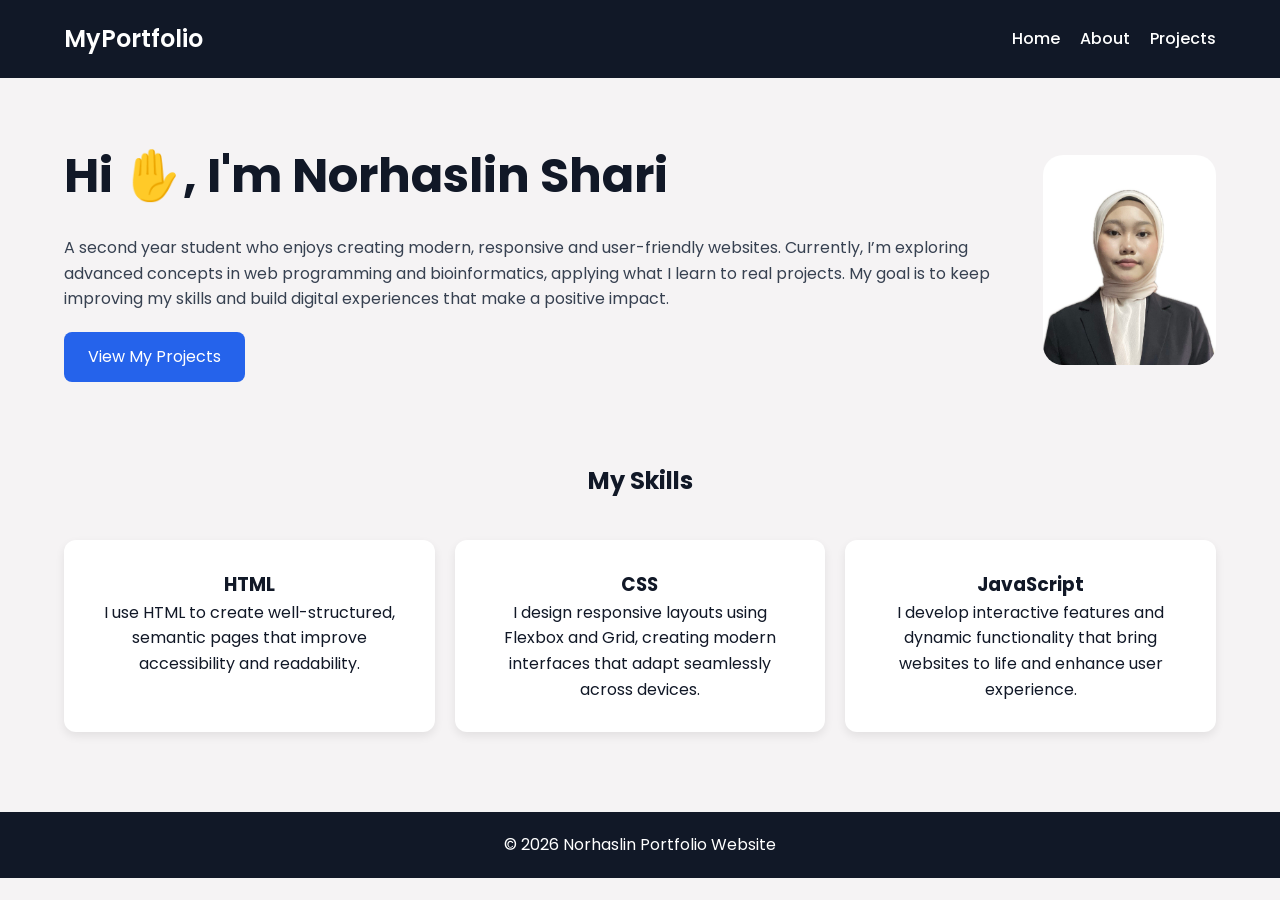
<file: index.html>
<!DOCTYPE html>
<html lang="en">
<head>
    <meta charset="UTF-8">
    <meta name="viewport" content="width=device-width, initial-scale=1.0">
    <meta name="description" content="Personal portfolio website">
    <title>My Portfolio</title>

    <link rel="stylesheet" href="style.css">

    <link rel="preconnect" href="https://fonts.googleapis.com">
    <link rel="preconnect" href="https://fonts.gstatic.com" crossorigin>
    <link href="https://fonts.googleapis.com/css2?family=Poppins:wght@300;400;600;700&display=swap" rel="stylesheet">
</head>
<body>

<header>
    <nav class="navbar">
        <h1 class="logo">MyPortfolio</h1>

        <ul class="nav-links">
            <li><a href="index.html">Home</a></li>
            <li><a href="about.html">About</a></li>
            <li><a href="projects.html">Projects</a></li>
        </ul>
    </nav>
</header>
<main>

<section class="hero">
    <div class="hero-text">
        <h2>Hi &#9995;, 
		I'm Norhaslin Shari</h2>
        <p>
           A second year student who enjoys creating modern, responsive and user-friendly websites.   
    Currently, I’m exploring advanced concepts in web programming and bioinformatics, applying what I learn to real projects.  
    My goal is to keep improving my skills and build digital experiences that make a positive impact.  
        </p>

        <a href="projects.html" class="btn">View My Projects</a>
    </div>

    <div class="hero-image">
        <img src="myphoto.jpg" alt="Profile picture">
    </div>
</section>

<section class="skills">
    <h2>My Skills</h2>

    <div class="skills-grid">
        <div class="card">
            <h3>HTML</h3>
            <p>I use HTML to create well-structured, semantic pages that improve accessibility and readability.</p>
        </div>

        <div class="card">

  <h3>CSS</h3>
            <p>I design responsive layouts using Flexbox and Grid, creating modern interfaces that adapt seamlessly across devices.</p>
        </div>

        <div class="card">
            <h3>JavaScript</h3>
            <p> I develop interactive features and dynamic functionality that bring websites to life and enhance user experience.</p>
        </div>
    </div>
</section>

</main>

<footer>
    <p>© 2026 Norhaslin Portfolio Website</p>
</footer>

<script src="script.js"></script>
</body>
</html>
</file>
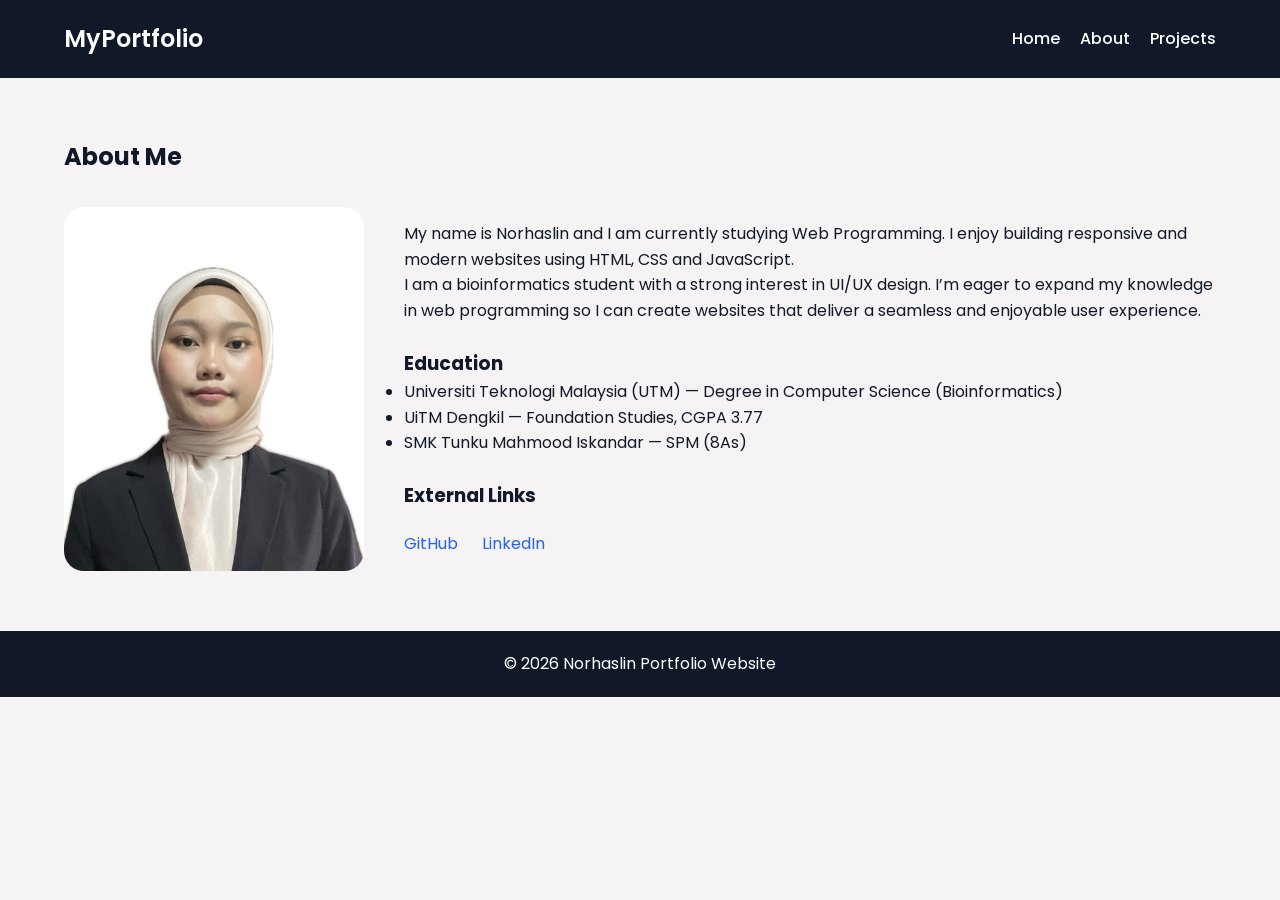
<file: about.html>
<!DOCTYPE html>
<html lang="en">
<head>
    <meta charset="UTF-8">
    <meta name="viewport" content="width=device-width, initial-scale=1.0">
    <meta name="description" content="About me page">
    <title>About Me</title>

    <link rel="stylesheet" href="style.css">

    <link rel="preconnect" href="https://fonts.googleapis.com">
    <link rel="preconnect" href="https://fonts.gstatic.com" crossorigin>
    <link href="https://fonts.googleapis.com/css2?family=Poppins:wght@300;400;600;700&display=swap" rel="stylesheet">
</head>
<body>

<header>
    <nav class="navbar">
        <h1 class="logo">MyPortfolio</h1>

        <ul class="nav-links">
            <li><a href="index.html">Home</a></li>
            <li><a href="about.html">About</a></li>
            <li><a href="projects.html">Projects</a></li>
        </ul>
    </nav>
</header>

<main>

<section class="about-section">
    <h2>About Me</h2>

    <div class="about-container">

        <img src="myphoto.jpg" alt="My photo" class="about-image">

        <div>
            <p>
                My name is Norhaslin and I am currently studying Web Programming.
                I enjoy building responsive and modern websites using HTML,
                CSS and JavaScript.
            </p>

            <p>
               I am a bioinformatics student with a strong interest in UI/UX design. I’m eager to expand my knowledge in web programming 
			   so I can create websites that deliver a seamless and enjoyable user experience.
            </p>
			
			<br>
            <h3>Education</h3>
            <ul>
				<li>Universiti Teknologi Malaysia (UTM) — Degree in Computer Science (Bioinformatics)</li>
				<li>UiTM Dengkil — Foundation Studies, CGPA 3.77</li>
				<li>SMK Tunku Mahmood Iskandar — SPM (8As)</li>
            </ul>
			<br>
    <h3>External Links</h3>
            <div class="social-links">
                <a href="https://github.com/NorhaslinShari" target="_blank">GitHub</a>
                <a href="https://www.linkedin.com/in/norhaslin-shari-28a47a234?utm_source=share_via&utm_content=profile&utm_medium=member_ios" target="_blank">LinkedIn</a>
            </div>
        </div>

    </div>
</section>

</main>

<footer>
    <p>© 2026 Norhaslin Portfolio Website</p>
</footer>

<script src="script.js"></script>
</body>
</html>
</file>
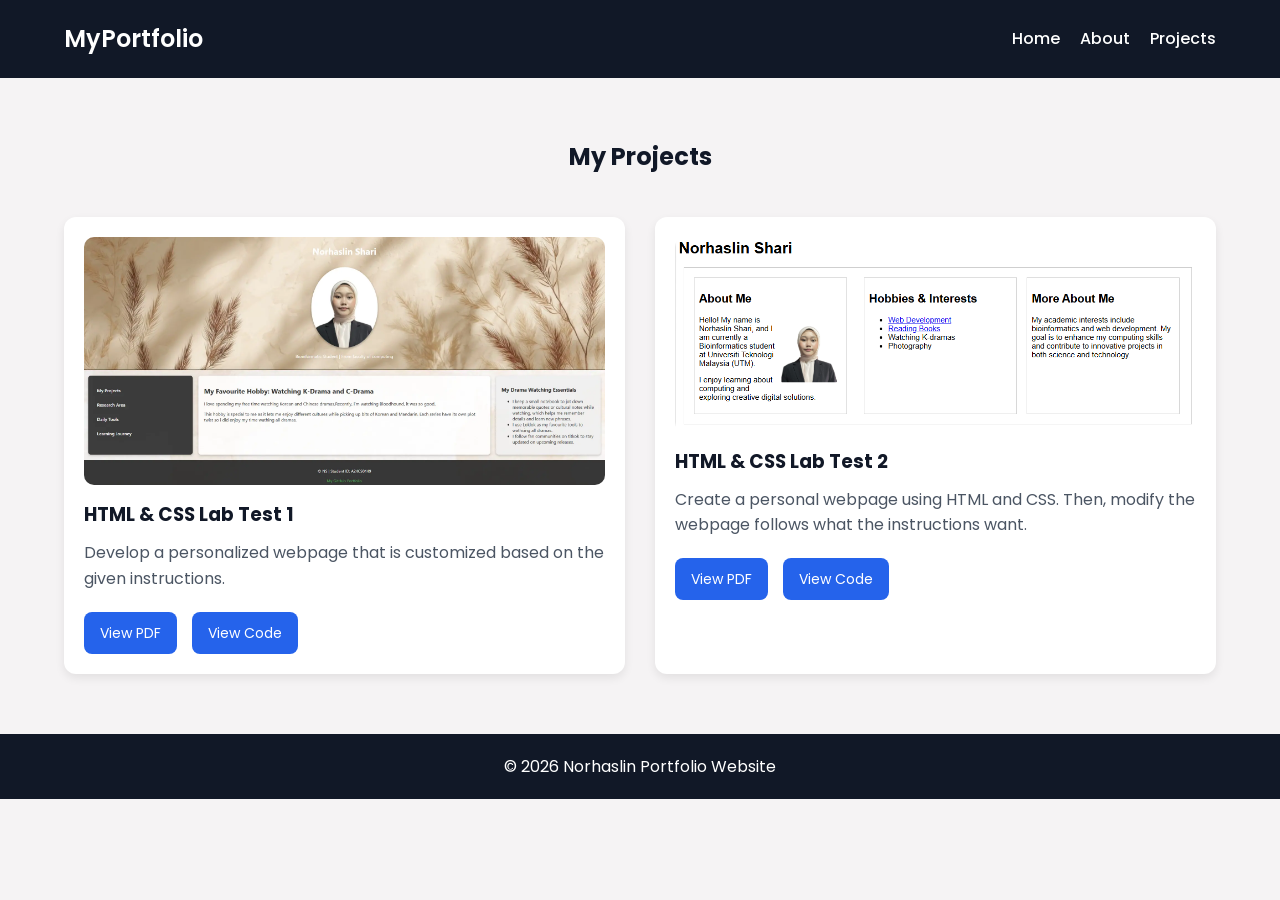
<file: projects.html>
<!DOCTYPE html>
<html lang="en">
<head>
    <meta charset="UTF-8">
    <meta name="viewport" content="width=device-width, initial-scale=1.0">
    <meta name="description" content="Portfolio projects page">
    <title>Projects</title>

    <link rel="stylesheet" href="style.css">

    <link rel="preconnect" href="https://fonts.googleapis.com">
    <link rel="preconnect" href="https://fonts.gstatic.com" crossorigin>
    <link href="https://fonts.googleapis.com/css2?family=Poppins:wght@300;400;600;700&display=swap" rel="stylesheet">
</head>
<body>

<header>
    <nav class="navbar">
        <h1 class="logo">MyPortfolio</h1>

        <ul class="nav-links">
            <li><a href="index.html">Home</a></li>
            <li><a href="about.html">About</a></li>
            <li><a href="projects.html">Projects</a></li>
        </ul>
    </nav>
</header>

<main>

<section class="projects-section">

    <h2>My Projects</h2>

    <div class="projects-grid">

        <!-- PROJECT 1 -->
        <div class="project-card">
            <img src="project1.webp" alt="Project 1" loading="lazy">

            <h3>HTML & CSS Lab Test 1</h3>

            <p>
                Develop a personalized webpage that is customized
                based on the given instructions.
            </p>

            <div class="project-buttons">

                <!-- PDF -->
                <a href="project11.pdf" target="_blank" class="btn-small"> View PDF </a>

                <!-- GITHUB CODE -->
                <a href="https://github.com/NorhaslinShari/Norhaslin-Shari/blob/main/NorhaslinShari.txt"
                   target="_blank" class="btn-small">  View Code </a>
            </div>
        </div>

        <!-- PROJECT 2 -->
        <div class="project-card">

          <img src="project2.png" alt="Project 2">

            <h3>HTML & CSS Lab Test 2</h3>

            <p>
               Create a personal webpage using HTML and CSS. Then, modify the webpage follows what the instructions want. 
            </p>

            <div class="project-buttons">

                <!-- PDF -->
                <a href="lab test 2 wp.pdf"
                   target="_blank"
                   class="btn-small">
                   View PDF
                </a>

                <!-- GITHUB CODE -->
                <a href="https://github.com/NorhaslinShari/Norhaslin-Shari/blob/NorhaslinShari-Project-2-(WP)/task12.txt"
                   target="_blank"
                   class="btn-small">
                   View Code
                </a>

            </div>
        </div>
    </div>

</section>

</main>

<footer>
    <p>© 2026 Norhaslin Portfolio Website</p>
</footer>

<script src="script.js"></script>
</body>
</html>
</file>
<file: style.css>
* {
    margin: 0;
    padding: 0;
    box-sizing: border-box;
}

html {
    scroll-behavior: smooth;
}

body {
    font-family: 'Poppins', sans-serif;
    background: #f5f3f4;
    color: #111827;
    line-height: 1.6;
}


img {
    max-width: 100%;
    display: block;
}


header {
    background: #111827;
    padding: 20px 0;
    position: sticky;
    top: 0;
    z-index: 1000;
}

.navbar {
    width: 90%;
    margin: auto;

    display: flex;
    justify-content: space-between;
    align-items: center;
}

.logo {
    color: white;
    font-weight: 600;
}

.nav-links {
    list-style: none;
    display: flex;
    gap: 20px;
}

.nav-links a {
    color: white;
    text-decoration: none;
    font-weight: 500;
    transition: 0.3s;
}

.nav-links a:hover {
    color: #60a5fa;
}


.hero {
    width: 90%;
    margin: 60px auto;

    display: flex;
    align-items: center;
    justify-content: space-between;
    gap: 40px;
}

.hero-text h2 {
    font-size: 3rem;
    margin-bottom: 20px;
}

.hero-text p {
    margin-bottom: 20px;
    color: #374151;
}

.hero-image img {
    width: 450px;
    border-radius: 20px;
}


.btn {
    display: inline-block;
    background: #2563eb;
    color: white;
    padding: 12px 24px;
    border-radius: 8px;
    text-decoration: none;
    transition: 0.3s ease;
}

.btn:hover {
    background: #1d4ed8;
    transform: translateY(-2px);
}

.skills {
    width: 90%;
    margin: 80px auto;
}

.skills h2 {
    text-align: center;
    margin-bottom: 40px;
}

.skills-grid {
    display: grid;
    grid-template-columns: repeat(3, 1fr);
    gap: 20px;
}

.card {
    background: white;
    padding: 30px;
    border-radius: 12px;
    box-shadow: 0 4px 10px rgba(0,0,0,0.08);
    text-align: center;
    transition: 0.3s ease;
}

.card:hover {
    transform: translateY(-5px);
}


.about-section,
.projects-section {
    width: 90%;
    margin: 60px auto;
}

/* ABOUT */
.about-container {
    display: flex;
    gap: 40px;
    align-items: center;
    margin-top: 30px;
}

.about-image {
    width: 300px;
    border-radius: 20px;
}

.social-links {
    margin-top: 20px;
}

.social-links a {
    margin-right: 20px;
    color: #2563eb;
    text-decoration: none;
}

/* =======================
   PROJECTS
======================= */
.projects-section h2 {
    text-align: center;
    margin-bottom: 40px;
}

.projects-grid {
    display: grid;
    grid-template-columns: repeat(2, 1fr);
    gap: 30px;
}

.project-card {
    background: white;
    padding: 20px;
    border-radius: 12px;
    box-shadow: 0 4px 10px rgba(0,0,0,0.08);

    transition: 0.3s ease;
    cursor: pointer;

    height: 100%;
}

.project-card:hover {
    transform: translateY(-8px);
    box-shadow: 0 12px 22px rgba(0,0,0,0.12);
}

.project-card img {
    border-radius: 10px;
    margin-bottom: 15px;
}

.project-card h3 {
    margin-bottom: 10px;
    color: #111827;
}

.project-card p {
    color: #4b5563;
}

/* PROJECT BUTTONS */
.project-buttons {
    margin-top: 20px;
    display: flex;
    gap: 15px;
}

.btn-small {
    display: inline-block;

    background: #2563eb;
    color: white;

    padding: 10px 16px;
    border-radius: 8px;

    text-decoration: none;
    font-size: 14px;

    transition: 0.3s ease;
}

.btn-small:hover {
    background: #1d4ed8;
    transform: scale(1.05);
}

footer {
    background: #111827;
    color: white;
    text-align: center;
    padding: 20px;
    margin-top: 50px;
}

@media (max-width: 768px) {

    .hero {
        flex-direction: column;
        text-align: center;
    }

    .about-container {
        flex-direction: column;
        text-align: center;
    }

    .skills-grid {
        grid-template-columns: 1fr;
    }

    .projects-grid {
        grid-template-columns: 1fr;
    }

    .navbar {
        flex-direction: column;
        gap: 15px;
    }
}
</file>
